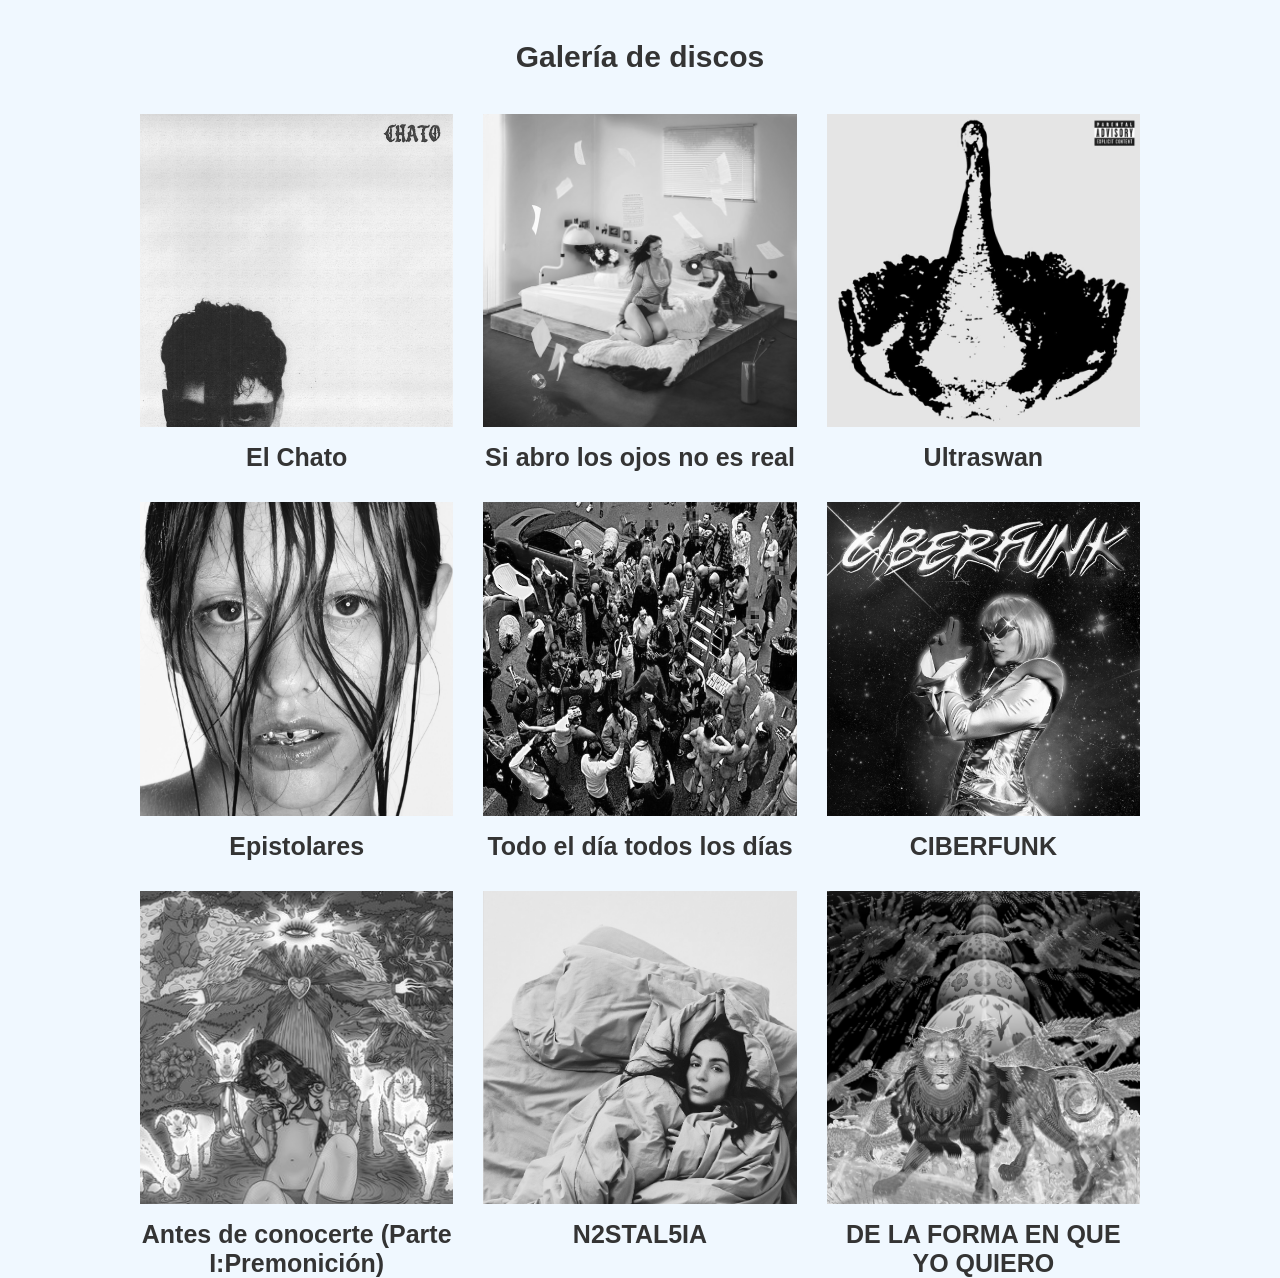
<file: index.html>
<!DOCTYPE html>
<html lang="español">

<head>
  <meta charset="UTF-8">
  <meta name="viewport" content="width=device-width, initial-scale=1.0">
  <title>Galería de discos</title>
  <link rel="stylesheet" href="style.css">
</head>

<body>

  <header>
    <h1>Galería de discos</h1>
  </header>

  <main class="galeria">

    <a href="album1.html" class="disco">
      <img src="0x1900-000000-80-0-0 (1).jpg" alt="Portada El Chato">
      <h2>El Chato</h2>
    </a>

    <a href="album2.html" class="disco">
      <img src="ab67616d0000b27316741627edccbb6323aa000b.jpeg" alt="Portada Si abro los ojos no es real">
      <h2>Si abro los ojos no es real</h2>
    </a>

    <a href="album3.html" class="disco">
      <img src="img_3367-768x768.jpg" alt="Portada Ultraswan">
      <h2>Ultraswan</h2>
    </a>

    <a href="album4.html" class="disco">
      <img src="0x1900-000000-80-0-0.jpg" alt="Portada Epistolares">
      <h2>Epistolares</h2>
    </a>

    <a href="album5.html" class="disco">
      <img src="1900x1900-000000-80-0-0.jpg" alt="Portada Todo el día todos los días">
      <h2>Todo el día todos los días</h2>
    </a>

    <a href="album6.html" class="disco">
      <img src="img-KPXaodruM5.jpg" alt="Portada CIBERFUNK">
      <h2>CIBERFUNK</h2>
    </a>

    <a href="album7.html" class="disco">
      <img src="ab67616d00001e02758cf8a8e73254017e53b348.jpeg" alt="Portada Antes de conocerte (Parte I:Premonición)">
      <h2>Antes de conocerte (Parte I:Premonición)</h2>
    </a>

    <a href="album8.html" class="disco">
      <img src="ffe081427064f196e91cfcd424affcad.749x748x1.png" alt="Portada N2STAL5IA">
      <h2>N2STAL5IA</h2>
    </a>

    <a href="album9.html" class="disco">
      <img src="ab67616d0000b2739d1b74a8db53c35f607c5c12.jpeg" alt="Portada DE LA FORMA EN QUE YO QUIERO">
      <h2>DE LA FORMA EN QUE YO QUIERO</h2>
    </a>

  </main>

</body>
</html>
</file>
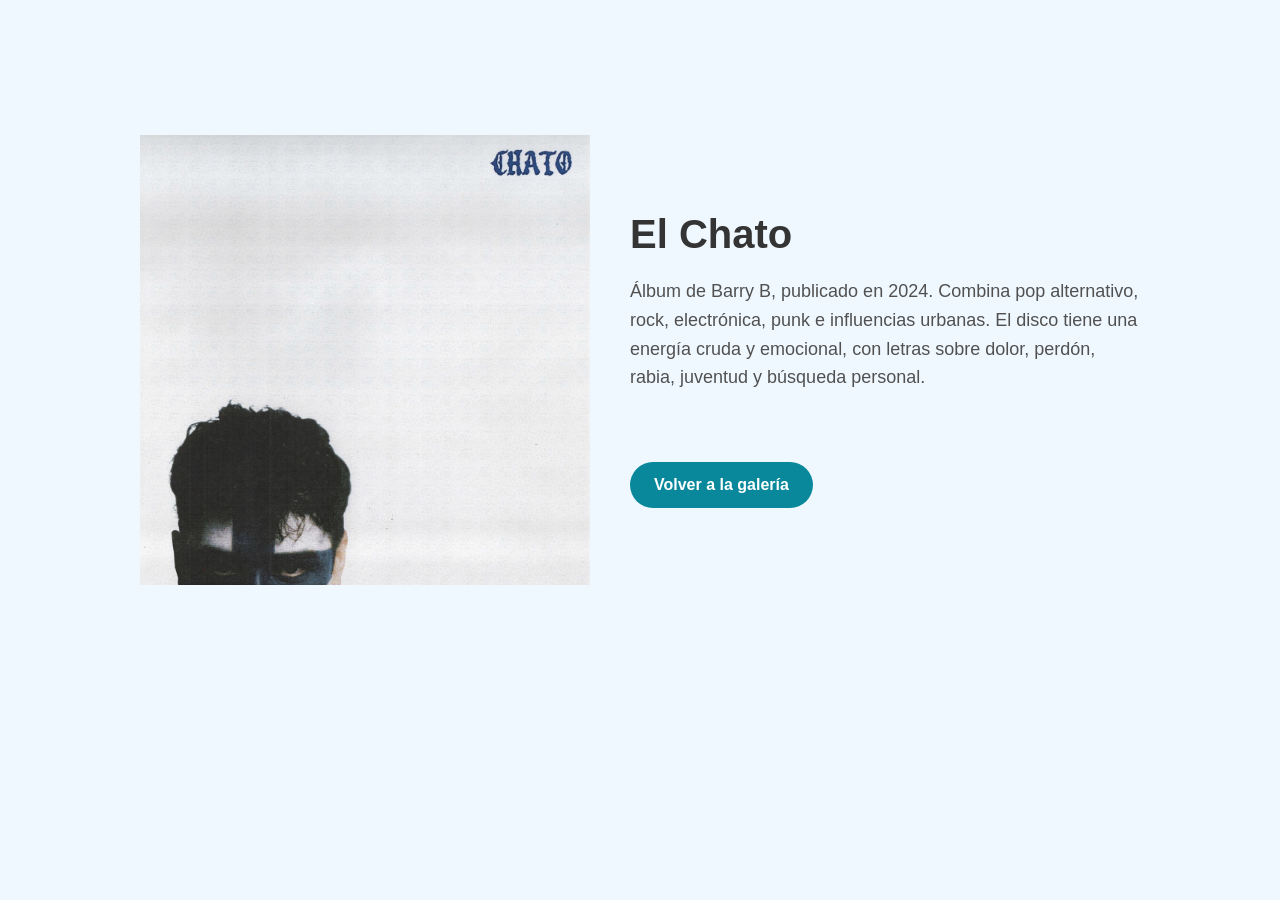
<file: album1.html>
<!DOCTYPE html>
<html lang="español">
<head>
  <meta charset="UTF-8">
  <meta name="viewport" content="width=device-width, initial-scale=1.0">
  <title>El Chato</title>
  <link rel="stylesheet" href="style.css">
</head>

<body>

  <main class="pagina-disco">

    <img src="0x1900-000000-80-0-0 (1).jpg" alt="Portada El Chato" title="El Chato" class="imagen-disco">

    <section class="info-disco">
      <h1>El Chato</h1>

      <p>
         Álbum de Barry B, publicado en 2024. Combina pop alternativo, rock, electrónica, punk e influencias urbanas. El disco tiene una energía cruda y emocional, con letras sobre dolor, perdón, rabia, juventud y búsqueda personal.
      </p>

      <a href="index.html" class="boton">Volver a la galería</a>

    </section>
  </main>
</body>
</html>
</file>
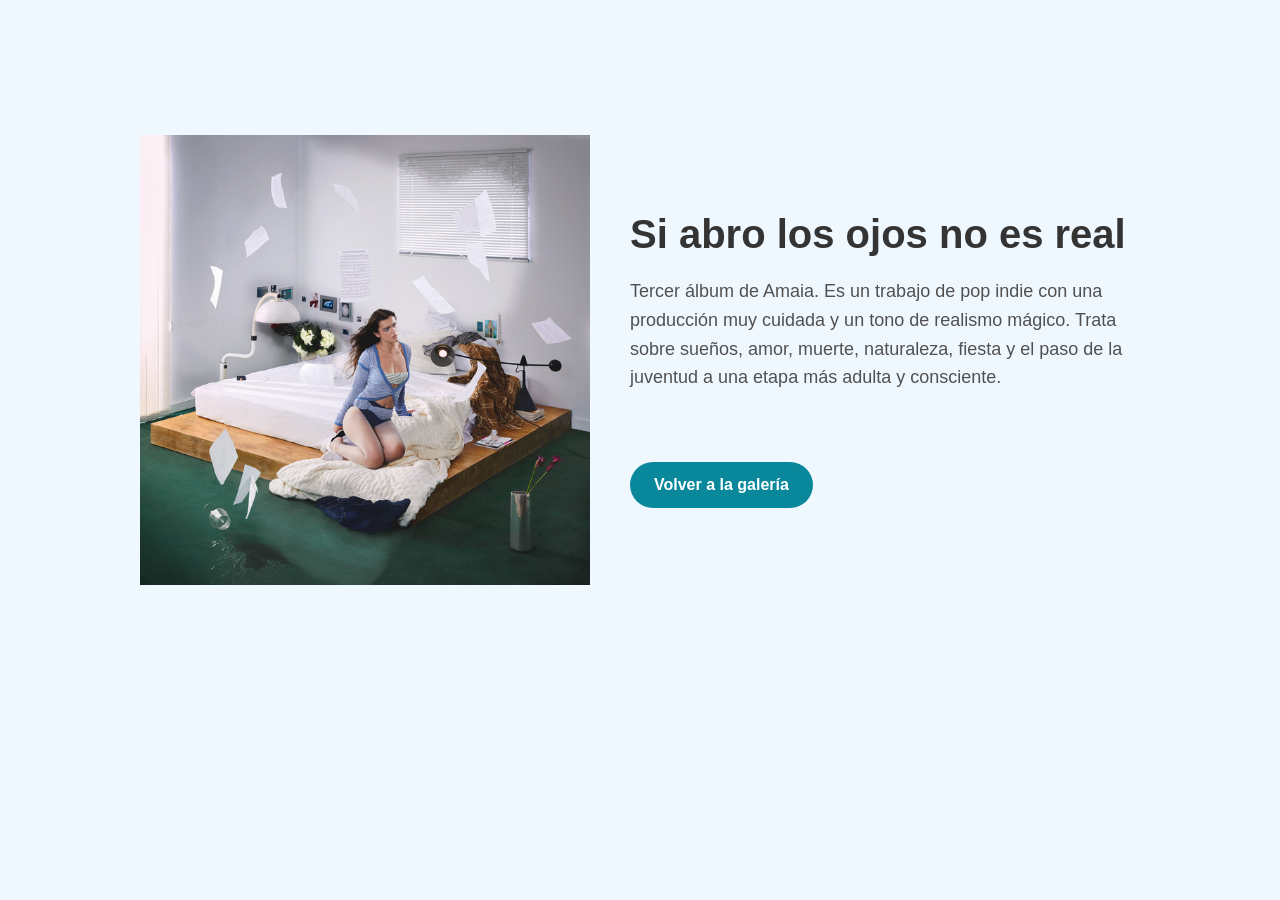
<file: album2.html>
<!DOCTYPE html>
<html lang="español">
<head>
  <meta charset="UTF-8">
  <meta name="viewport" content="width=device-width, initial-scale=1.0">
  <title>El Chato</title>
  <link rel="stylesheet" href="style.css">
</head>

<body>

  <main class="pagina-disco">

    <img src="ab67616d0000b27316741627edccbb6323aa000b.jpeg" alt="Portada Si abro los ojos no es real" title="Portada Si abro los ojos no es real" class="imagen-disco">

    <section class="info-disco">
      <h1>Si abro los ojos no es real</h1>

      <p>
        Tercer álbum de Amaia. Es un trabajo de pop indie con una producción muy cuidada y un tono de realismo mágico. Trata sobre sueños, amor, muerte, naturaleza, fiesta y el paso de la juventud a una etapa más adulta y consciente.      
</p>
      <a href="index.html" class="boton">Volver a la galería</a>
    
    </section>
  </main>
</body>
</html>
</file>
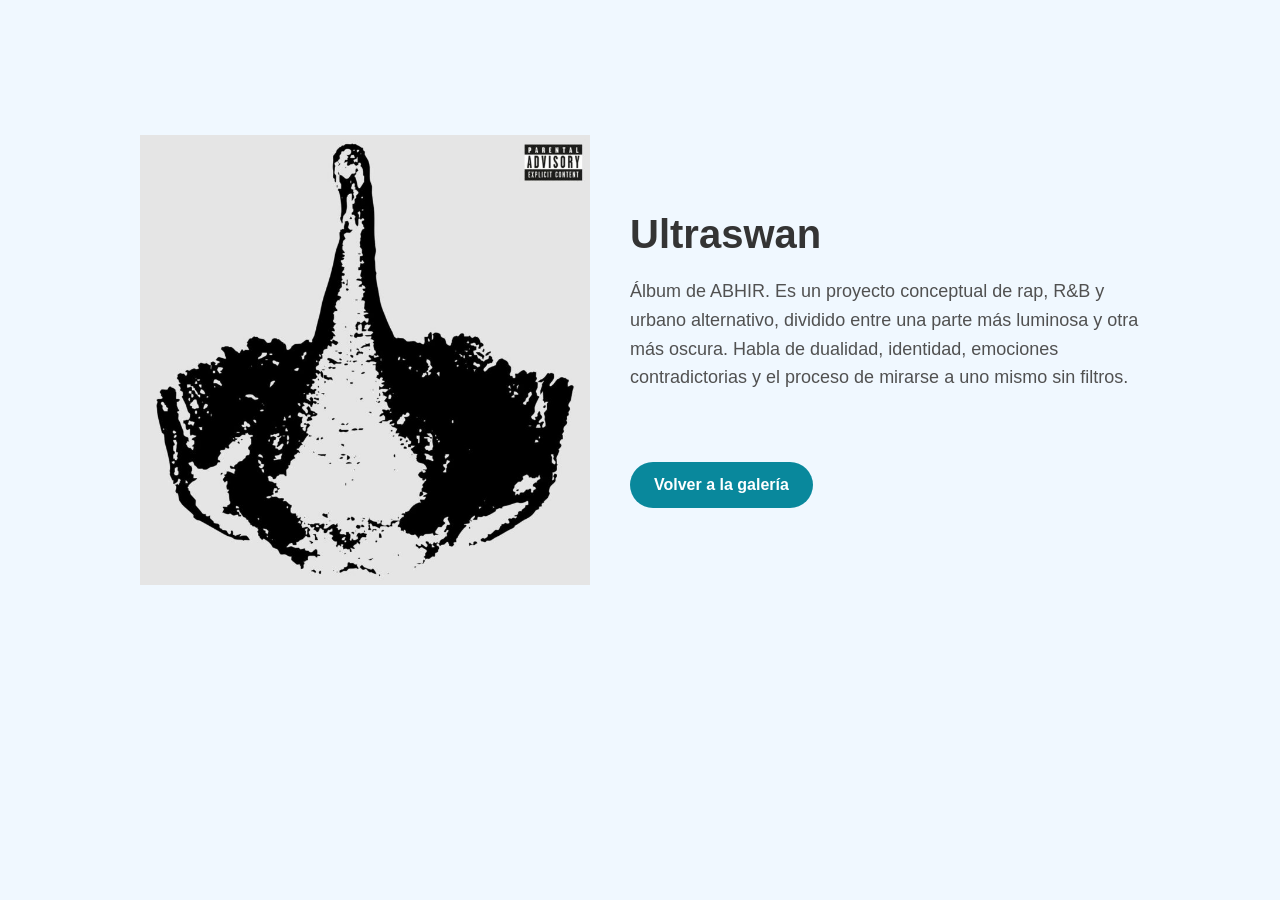
<file: album3.html>
<!DOCTYPE html>
<html lang="español">
<head>
  <meta charset="UTF-8">
  <meta name="viewport" content="width=device-width, initial-scale=1.0">
  <title>Ultraswan</title>
  <link rel="stylesheet" href="style.css">
</head>

<body>

  <main class="pagina-disco">

    <img src="img_3367-768x768.jpg" alt="Portada Ultraswan" title="Ultraswan" class="imagen-disco">

    <section class="info-disco">
      <h1>Ultraswan</h1>

      <p>
        Álbum de ABHIR. Es un proyecto conceptual de rap, R&B y urbano alternativo, dividido entre una parte más luminosa y otra más oscura. Habla de dualidad, identidad, emociones contradictorias y el proceso de mirarse a uno mismo sin filtros.
      </p>   

      <a href="index.html" class="boton">Volver a la galería</a>
    
    </section>
  </main>
</body>
</html>
</file>
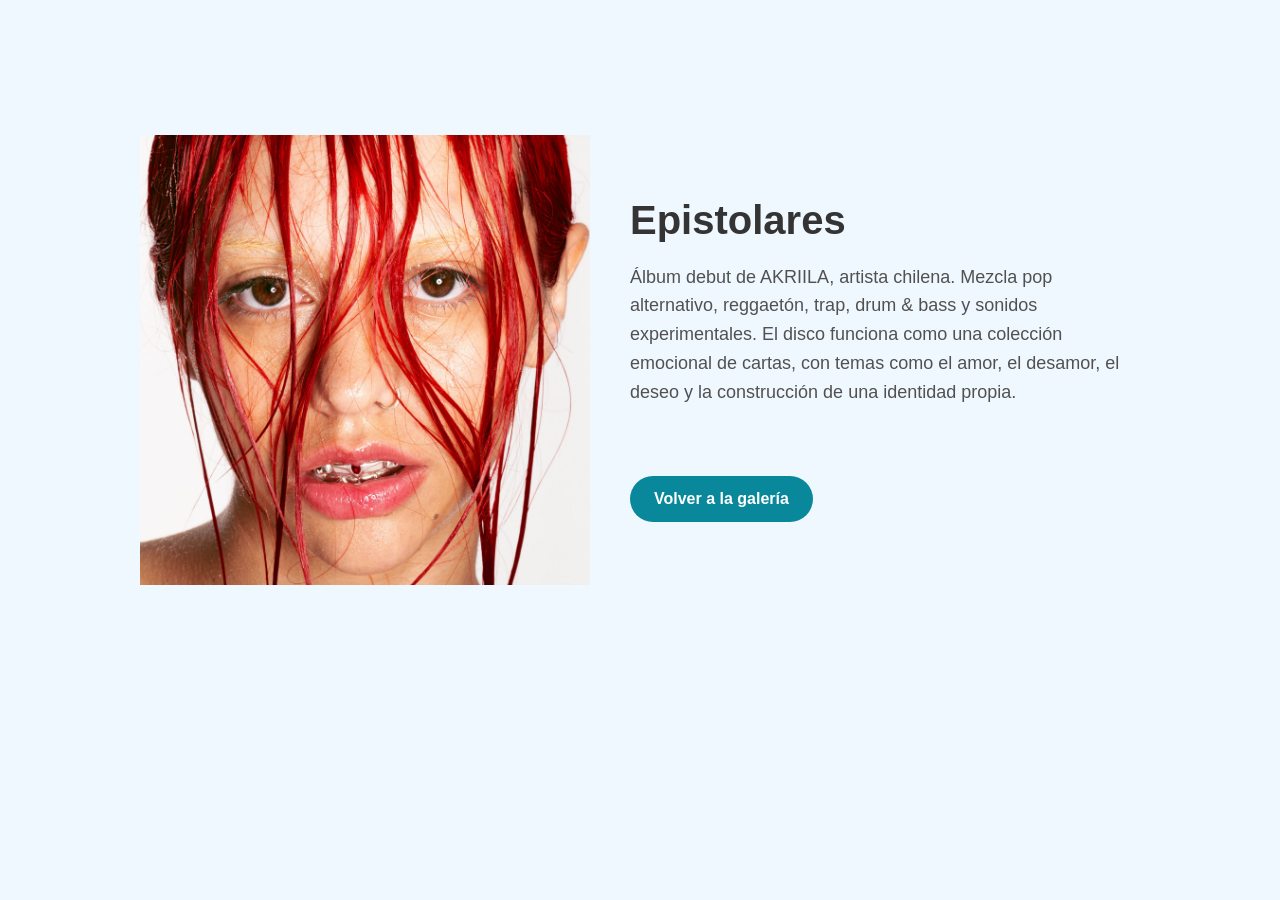
<file: album4.html>
<!DOCTYPE html>
<html lang="español">
<head>
  <meta charset="UTF-8">
  <meta name="viewport" content="width=device-width, initial-scale=1.0">
  <title>Epistolares</title>
  <link rel="stylesheet" href="style.css">
</head>

<body>

  <main class="pagina-disco">

    <img src="0x1900-000000-80-0-0.jpg" alt="Portada Epistolares" title="Epistolares" class="imagen-disco">

    <section class="info-disco">
      <h1>Epistolares</h1>

      <p>
        Álbum debut de AKRIILA, artista chilena. Mezcla pop alternativo, reggaetón, trap, drum & bass y sonidos experimentales. El disco funciona como una colección emocional de cartas, con temas como el amor, el desamor, el deseo y la construcción de una identidad propia.     

      </p>
      
      <a href="index.html" class="boton">Volver a la galería</a>
    
    </section>
  </main>
</body>
</html>
</file>
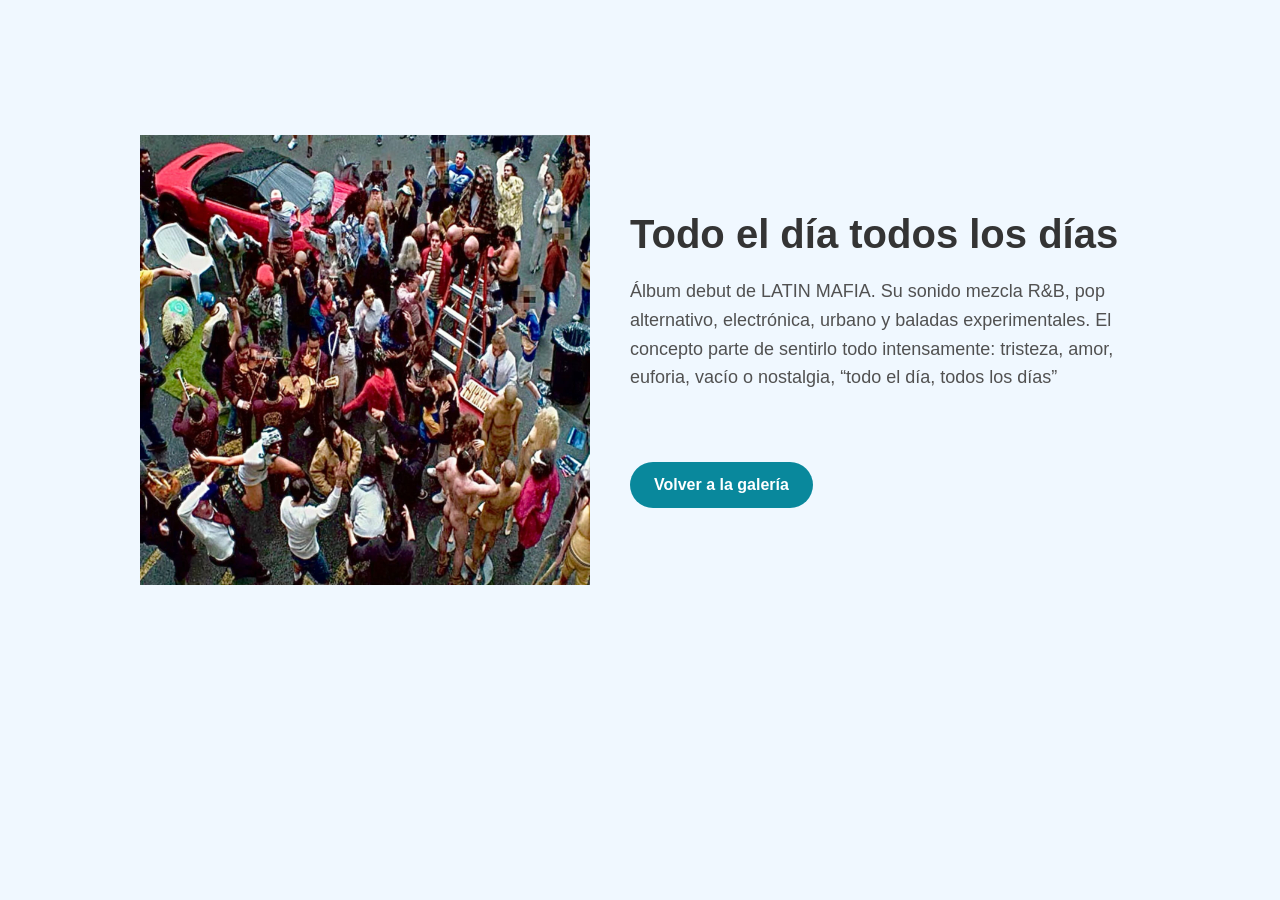
<file: album5.html>
<!DOCTYPE html>
<html lang="español">
<head>
  <meta charset="UTF-8">
  <meta name="viewport" content="width=device-width, initial-scale=1.0">
  <title>Todo el día todos los días</title>
  <link rel="stylesheet" href="style.css">
</head>

<body>

  <main class="pagina-disco">

    <img src="1900x1900-000000-80-0-0.jpg" alt="Portada Todo el día todos los días" title="Todo el día todos los días" class="imagen-disco">

    <section class="info-disco">
      <h1>Todo el día todos los días</h1>

      <p>
        Álbum debut de LATIN MAFIA. Su sonido mezcla R&B, pop alternativo, electrónica, urbano y baladas experimentales. El concepto parte de sentirlo todo intensamente: tristeza, amor, euforia, vacío o nostalgia, “todo el día, todos los días”    
      </p>
  
      <a href="index.html" class="boton">Volver a la galería</a>

    </section>
  </main>
</body>
</html>
</file>
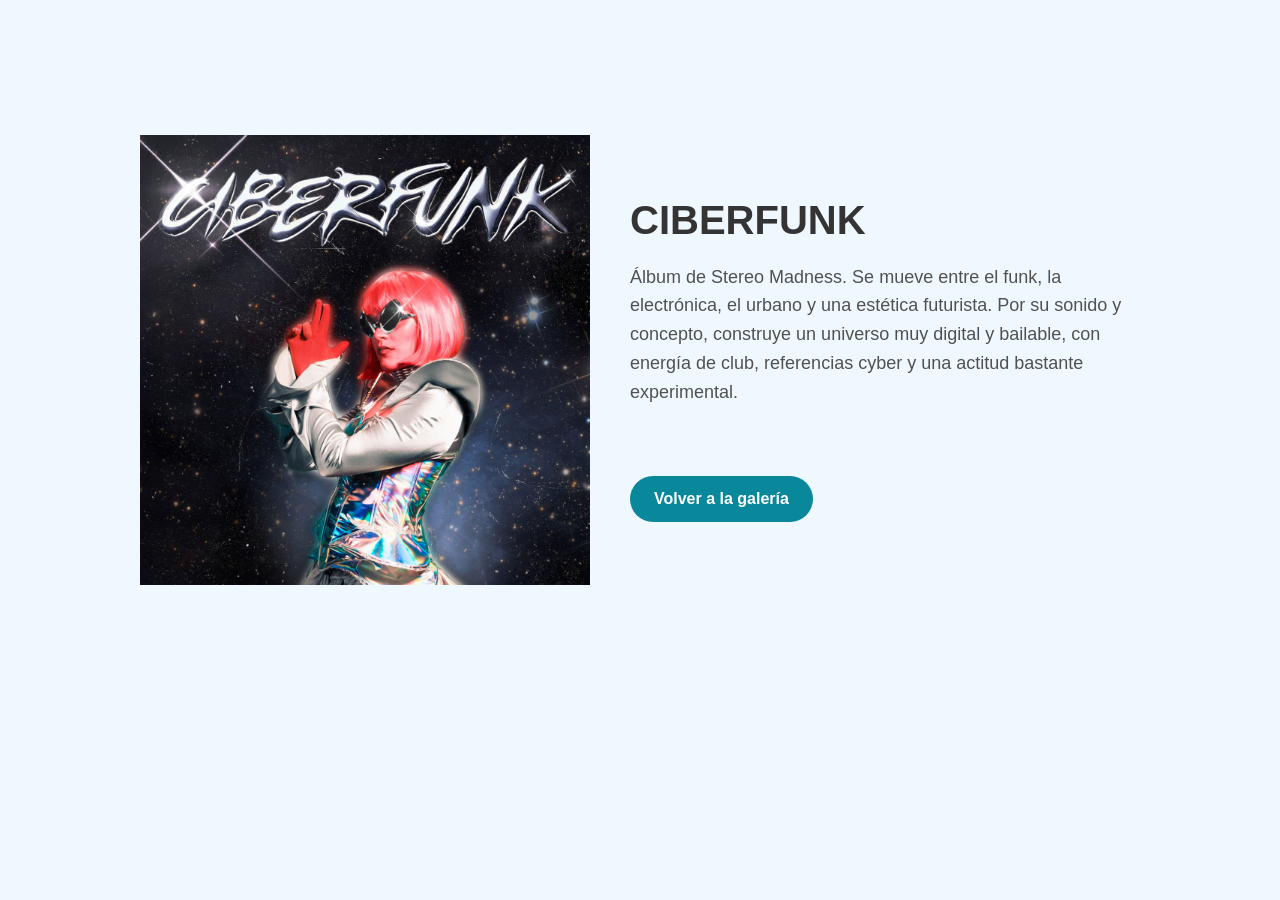
<file: album6.html>
<!DOCTYPE html>
<html lang="español">
<head>
  <meta charset="UTF-8">
  <meta name="viewport" content="width=device-width, initial-scale=1.0">
  <title>CIBERFUNK</title>
  <link rel="stylesheet" href="style.css">
</head>

<body>

  <main class="pagina-disco">

    <img src="img-KPXaodruM5.jpg" alt="Portada CIBERFUNK" title="CIBERFUNK" class="imagen-disco">

    <section class="info-disco">
      <h1>CIBERFUNK</h1>

      <p>
        Álbum de Stereo Madness. Se mueve entre el funk, la electrónica, el urbano y una estética futurista. Por su sonido y concepto, construye un universo muy digital y bailable, con energía de club, referencias cyber y una actitud bastante experimental.
      </p>
      
      <a href="index.html" class="boton">Volver a la galería</a>
        
    </section>  
  </main>
</body>
</html>
</file>
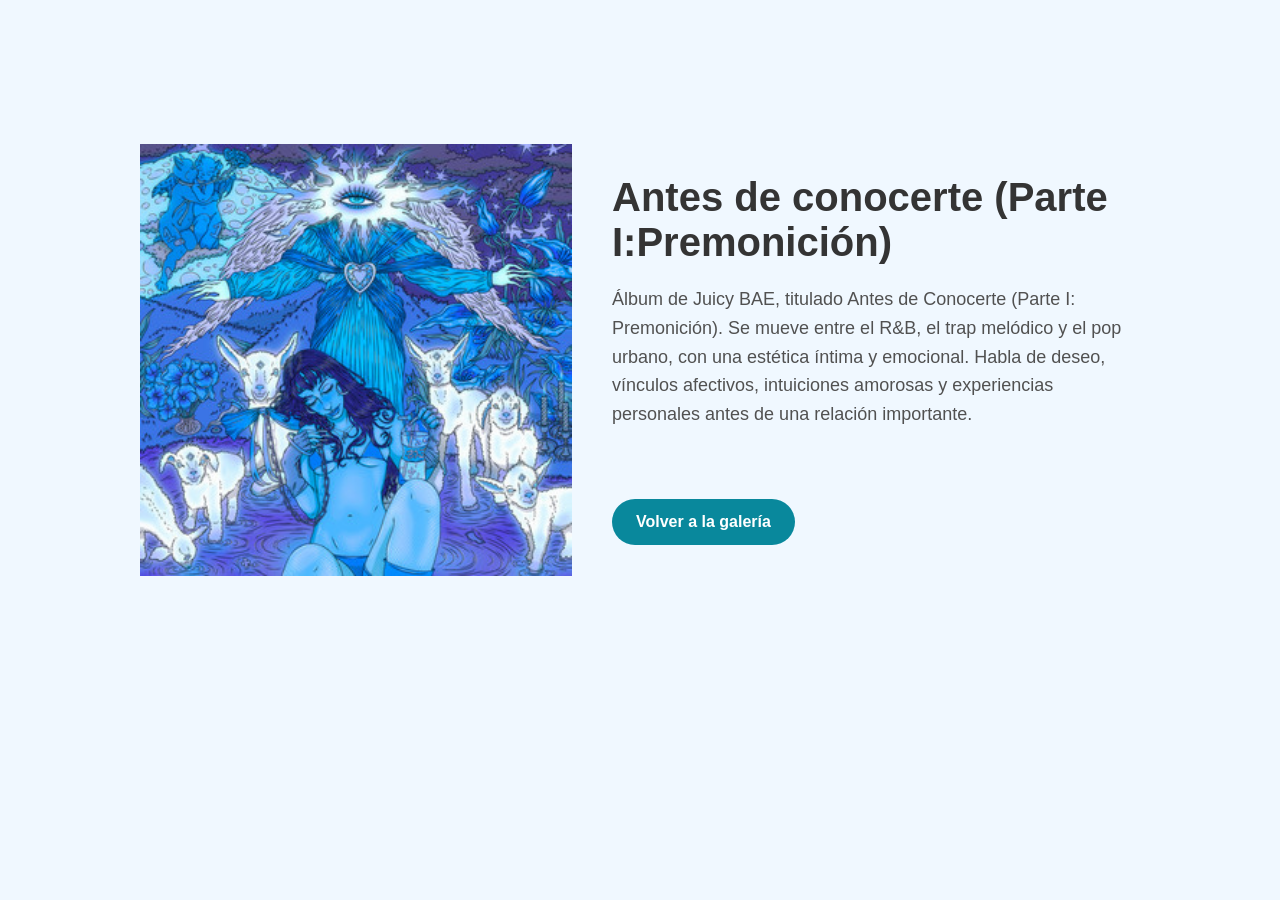
<file: album7.html>
<!DOCTYPE html>
<html lang="español">
<head>
  <meta charset="UTF-8">
  <meta name="viewport" content="width=device-width, initial-scale=1.0">
  <title>Antes de conocerte (Parte I:Premonición)</title>
  <link rel="stylesheet" href="style.css">
</head>

<body>

  <main class="pagina-disco">

    <img src="ab67616d00001e02758cf8a8e73254017e53b348.jpeg" alt="Portada Antes de conocerte (Parte I:Premonición)" title="Antes de conocerte (Parte I:Premonición)" class="imagen-disco">

    <section class="info-disco">
      <h1>Antes de conocerte (Parte I:Premonición)</h1>

      <p>
        Álbum de Juicy BAE, titulado Antes de Conocerte (Parte I: Premonición). Se mueve entre el R&B, el trap melódico y el pop urbano, con una estética íntima y emocional. Habla de deseo, vínculos afectivos, intuiciones amorosas y experiencias personales antes de una relación importante. 
      </p>

      <a href="index.html" class="boton">Volver a la galería</a>

    </section>
  </main>
</body>
</html>
</file>
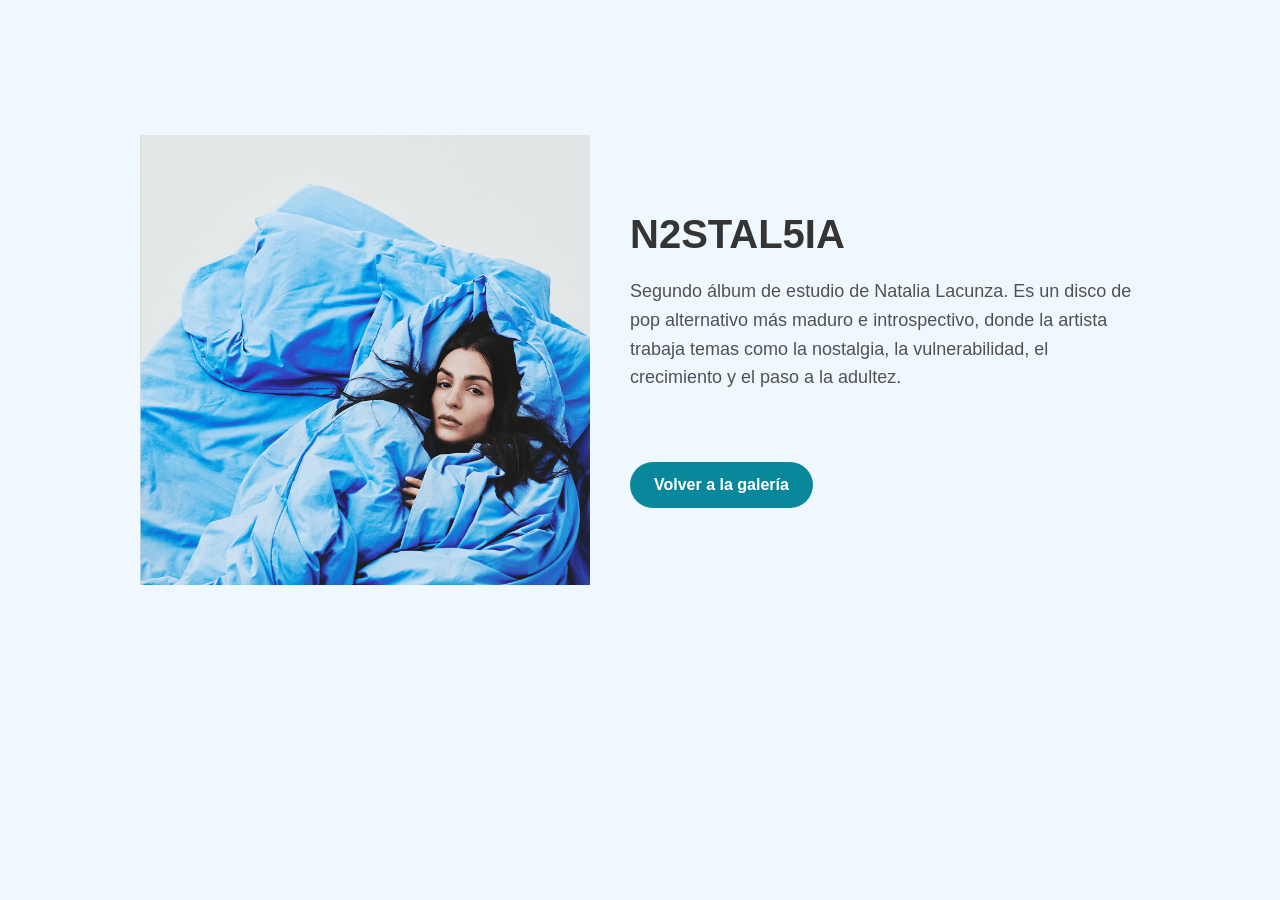
<file: album8.html>
<!DOCTYPE html>
<html lang="español">
<head>
  <meta charset="UTF-8">
  <meta name="viewport" content="width=device-width, initial-scale=1.0">
  <title>N2STAL5IA</title>
  <link rel="stylesheet" href="style.css">
</head>

<body>

  <main class="pagina-disco">

    <img src="ffe081427064f196e91cfcd424affcad.749x748x1.png" alt="Portada N2STAL5IA" title="N2STAL5IA" class="imagen-disco">

    <section class="info-disco">
      <h1>N2STAL5IA</h1>

      <p>
Segundo álbum de estudio de Natalia Lacunza. Es un disco de pop alternativo más maduro e introspectivo, donde la artista trabaja temas como la nostalgia, la vulnerabilidad, el crecimiento y el paso a la adultez.
      </p>

      <a href="index.html" class="boton">Volver a la galería</a>

    </section>
  </main>
</body>
</html>
</file>
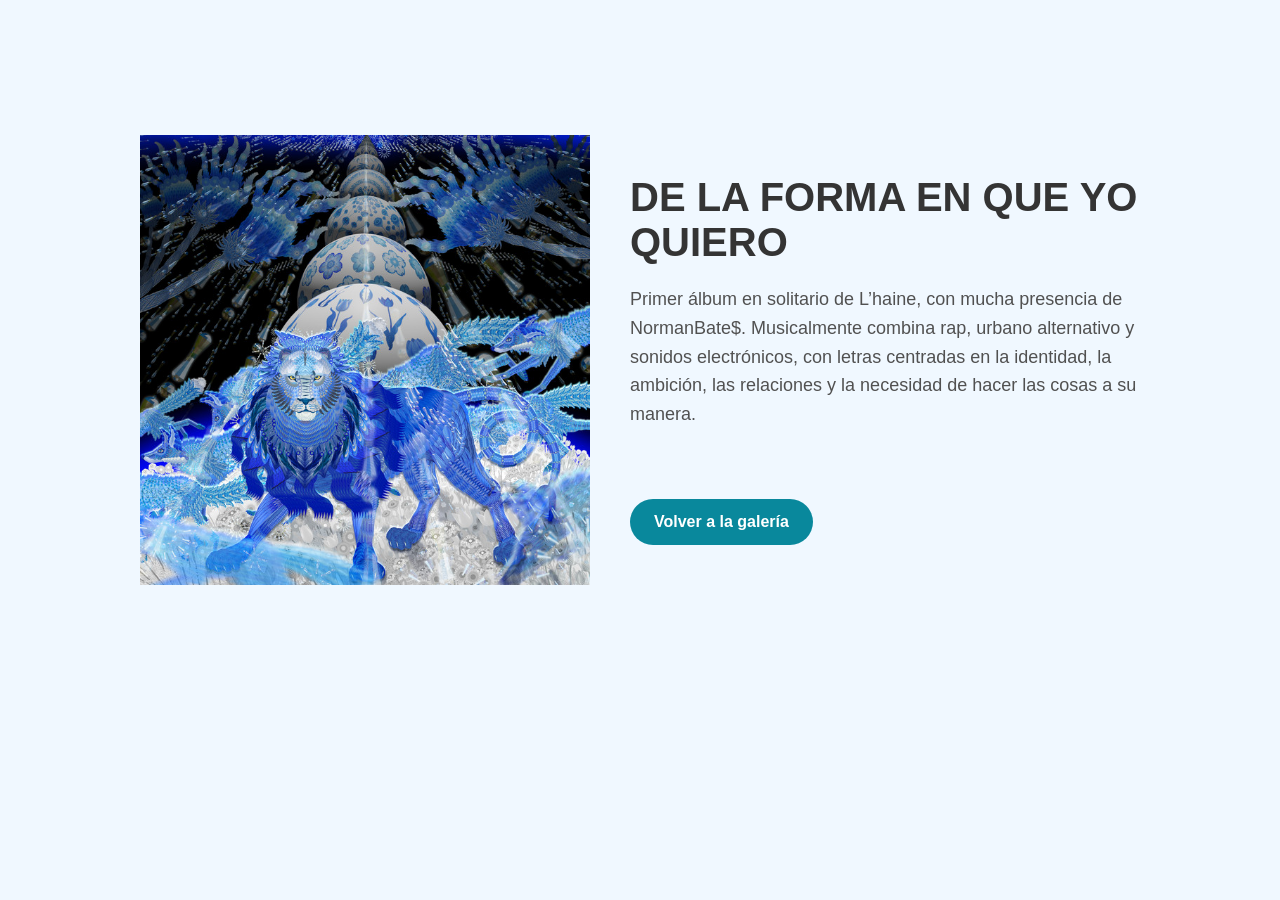
<file: album9.html>
<!DOCTYPE html>
<html lang="español">
<head>
  <meta charset="UTF-8">
  <meta name="viewport" content="width=device-width, initial-scale=1.0">
  <title>DE LA FORMA EN QUE YO QUIERO</title>
  <link rel="stylesheet" href="style.css">
</head>

<body>

  <main class="pagina-disco">

    <img src="ab67616d0000b2739d1b74a8db53c35f607c5c12.jpeg" alt="Portada DE LA FORMA EN QUE YO QUIERO" title="DE LA FORMA EN QUE YO QUIERO" class="imagen-disco">

    <section class="info-disco">
      <h1>DE LA FORMA EN QUE YO QUIERO</h1>

      <p>
        Primer álbum en solitario de L’haine, con mucha presencia de NormanBate$. Musicalmente combina rap, urbano alternativo y sonidos electrónicos, con letras centradas en la identidad, la ambición, las relaciones y la necesidad de hacer las cosas a su manera.
     </p>

    <a href="index.html" class="boton">Volver a la galería</a>

    </section>
  </main>
</body>
</html>
</file>
<file: style.css>
* {
  margin: 0;
  padding: 0;
  box-sizing: border-box;
}

body {
  background-color:aliceblue;
  color: rgb(52, 52, 52);
  font-family: Montserrat, sans-serif;
  padding: medium;
}

header {
  text-align: center;
  margin-bottom: 40px;
  margin-top: 40px;
}

header h1 {
  font-size: 30px;
  margin-bottom: 15px;
}

.galeria {
  max-width: 1000px;
  margin: 0 auto;
  display: grid;
  grid-template-columns: repeat(3, 1fr);
  gap: 30px;
}

.disco {
  text-decoration: dotted;
  color: rgb(52, 52, 52);
  text-align: center;
}

.disco img {
  width: 100%;
  aspect-ratio: 1 / 1;
  object-fit: cover;
  border-radius: 0px;
  filter: grayscale(100%);
  transition: transform 0.3s ease;
}

.disco h2 {
  margin-top: 12px;
  font-size: 25px;
  transition: color 0.3s ease;
}

.disco:hover img {
  transform: translateY(-8px);
  filter: grayscale(0%);
}

.disco:hover h2 {
  color: #09889c;
}

.pagina-disco {
  max-width: 1000px;
  margin: 0 auto;
  display: flex;
  gap: 40px;
  align-items: center;
  min-height: 80vh;
}

.imagen-disco {
  width: 45%;
  aspect-ratio: 1 / 1;
  object-fit: cover;
  border-radius: 0px;
}

.info-disco {
  width: 55%;
}

.info-disco h1 {
  font-size: 40px;
  margin-bottom: 20px;
}

.info-disco p {
  font-size: 18px;
  line-height: 1.6;
  color: #515151;
  margin-bottom: 30px;
}

.boton {
  display: inline-block;
  padding: 14px 24px;
  background-color: #09889c;
  color: #ffffff;
  text-decoration: none;
  border-radius: 30px;
  margin-top: 40px;
  font-weight: bold;
  transition: background-color 0.3s ease;
}

.boton:hover {
  background-color: #29b9cf;
}

@media (max-width: 768px) {
  .galeria {
    grid-template-columns: 1fr;
  }

  .pagina-disco {
    flex-direction: column;
    text-align: center;
  }

  .imagen-disco,
  .info-disco {
    width: 100%;
  }
 
}
</file>
